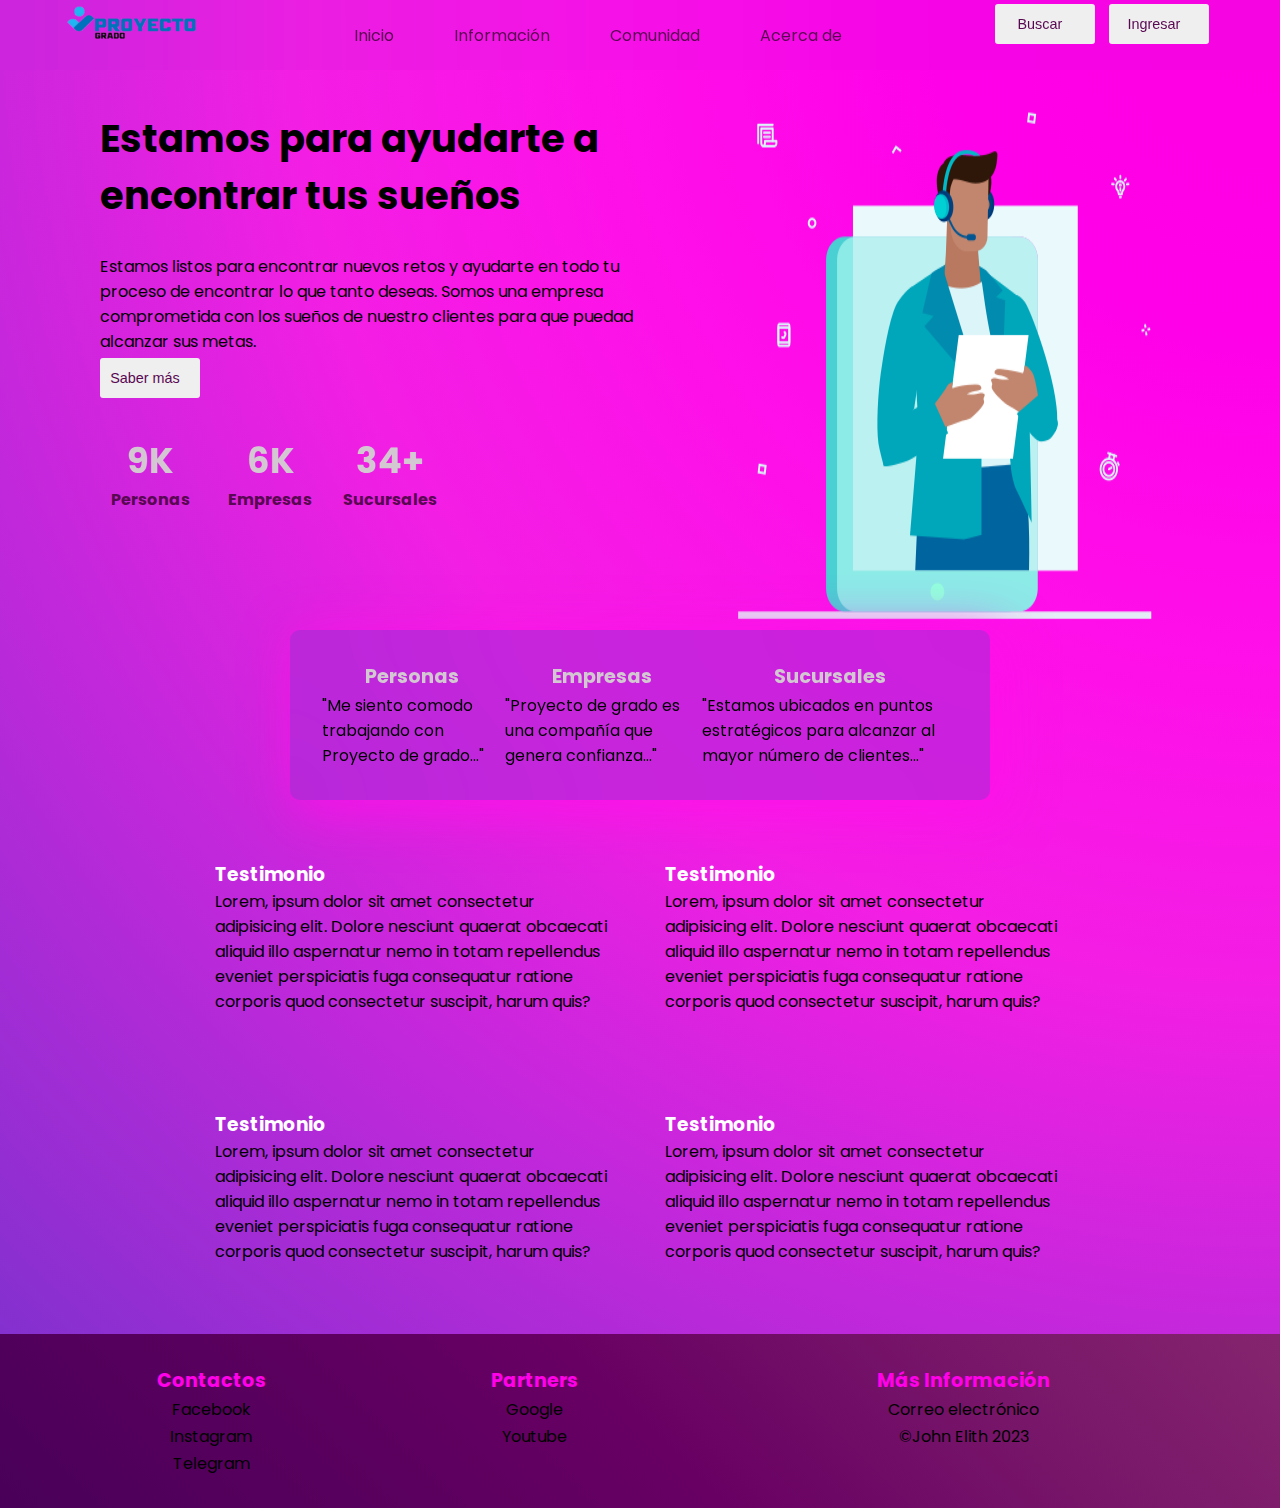
<file: index.html>
<!DOCTYPE html>
<html lang="es">
<head>
    <meta charset="UTF-8">
    <meta http-equiv="X-UA-Compatible" content="IE=edge">
    <meta name="viewport" content="width=device-width, initial-scale=1.0">
    <title>Landing Page</title>
    <link rel="stylesheet" href="css/style.css">
</head>
<body>
    <header>
        <nav>
            <a href="#">
                <img src="images/proyectoGrado1.png" alt="Logo de landing Page">
            </a>
            <!-- <img src="images/logo.png" alt="Logo pequeño"> -->
            <ul>
                <li><a href="#">Inicio</a></li>
                <li><a href="#">Información</a></li>
                <li><a href="#">Comunidad</a></li>
                <li><a href="#">Acerca de</a></li>
            </ul>
            <div class="botones">
                <button>Buscar</button>
                <button>Ingresar</button>
            </div>
        </nav>        
    </header>
    <main>
        <article>
            <section>
                <h1>Estamos para ayudarte a encontrar tus sueños</h1>
            </section>
            <section>
                <p>
                    Estamos listos para encontrar nuevos retos y ayudarte en todo tu proceso de encontrar lo que tanto deseas. Somos una empresa comprometida con los sueños de nuestro clientes para que puedad alcanzar sus metas.
                </p>
                <button class="btn-dos">Saber más</button>
            </section>
            <section class="seccion-abajo">
                <div class="secciones">
                    <h2>9K</h2>
                    <strong>Personas</strong>
                </div>
                <div class="secciones">
                    <h2>6K</h2>
                    <strong>Empresas</strong>
                </div>
                <div class="secciones">
                    <h2>34+</h2>
                    <strong>Sucursales</strong>
                </div>                            
            </section>
        </article>
        <aside>
            <img src="images/ayudante.png" alt="ayudante">
        </aside>
        <section class="seccion-al-lado">            
            <table>
                <thead>
                    <tr>
                        <th>Personas</th><th>Empresas</th><th>Sucursales</th>
                    </tr>
                </thead>
                <tbody>
                    <tr>
                        <td>"Me siento comodo trabajando con Proyecto de grado..."</td>
                        <td>"Proyecto de grado es una compañía que genera confianza..."</td>
                        <td>"Estamos ubicados en puntos estratégicos para alcanzar al mayor número de clientes..."</td>
                    </tr>
                </tbody>
            </table>
        </section>
    </main>
    <section class="seccion-final">
        <div class="mensajes">
            <h3>Testimonio</h3>
            <p>
                Lorem, ipsum dolor sit amet consectetur adipisicing elit. Dolore nesciunt quaerat obcaecati aliquid illo aspernatur nemo in totam repellendus eveniet perspiciatis fuga consequatur ratione corporis quod consectetur suscipit, harum quis?
            </p></div>
        <div class="mensajes">
            <h3>Testimonio</h3>
            <p>
                Lorem, ipsum dolor sit amet consectetur adipisicing elit. Dolore nesciunt quaerat obcaecati aliquid illo aspernatur nemo in totam repellendus eveniet perspiciatis fuga consequatur ratione corporis quod consectetur suscipit, harum quis?
            </p>
        </div>
        <div class="mensajes">
            <h3>Testimonio</h3>
            <p>
                Lorem, ipsum dolor sit amet consectetur adipisicing elit. Dolore nesciunt quaerat obcaecati aliquid illo aspernatur nemo in totam repellendus eveniet perspiciatis fuga consequatur ratione corporis quod consectetur suscipit, harum quis?
            </p>
        </div>
        <div class="mensajes">
            <h3>Testimonio</h3>
            <p>
                Lorem, ipsum dolor sit amet consectetur adipisicing elit. Dolore nesciunt quaerat obcaecati aliquid illo aspernatur nemo in totam repellendus eveniet perspiciatis fuga consequatur ratione corporis quod consectetur suscipit, harum quis?
            </p>
        </div>
    </section>
    <footer>
        <table>
            <thead>
                <tr><th>Contactos</th> <th>Partners</th> <th>Más Información</th></tr>
            </thead>
            <tbody>
                <tr>
                    <td><a href="https://es-la.facebook.com/">Facebook</a></td>
                    <td><a href="https://www.google.com/?hl=es">Google</a></td>
                    <td><a href="https://www.google.com/intl/es-419/gmail/about/">Correo electrónico</a></td>
                </tr>
                <tr>
                    <td><a href="https://www.instagram.com/p/CpFgE8cjWXu/">Instagram</a></td>
                    <td><a href="https://www.youtube.com/premium">Youtube</a></td>
                    <td>&copy;John Elith 2023</td>
                </tr>
                <tr>
                    <td><a href="https://web.telegram.org/k/">Telegram</a></td>
                </tr>
            </tbody>
        </table>
    </footer>
</body>
</html>
</file>
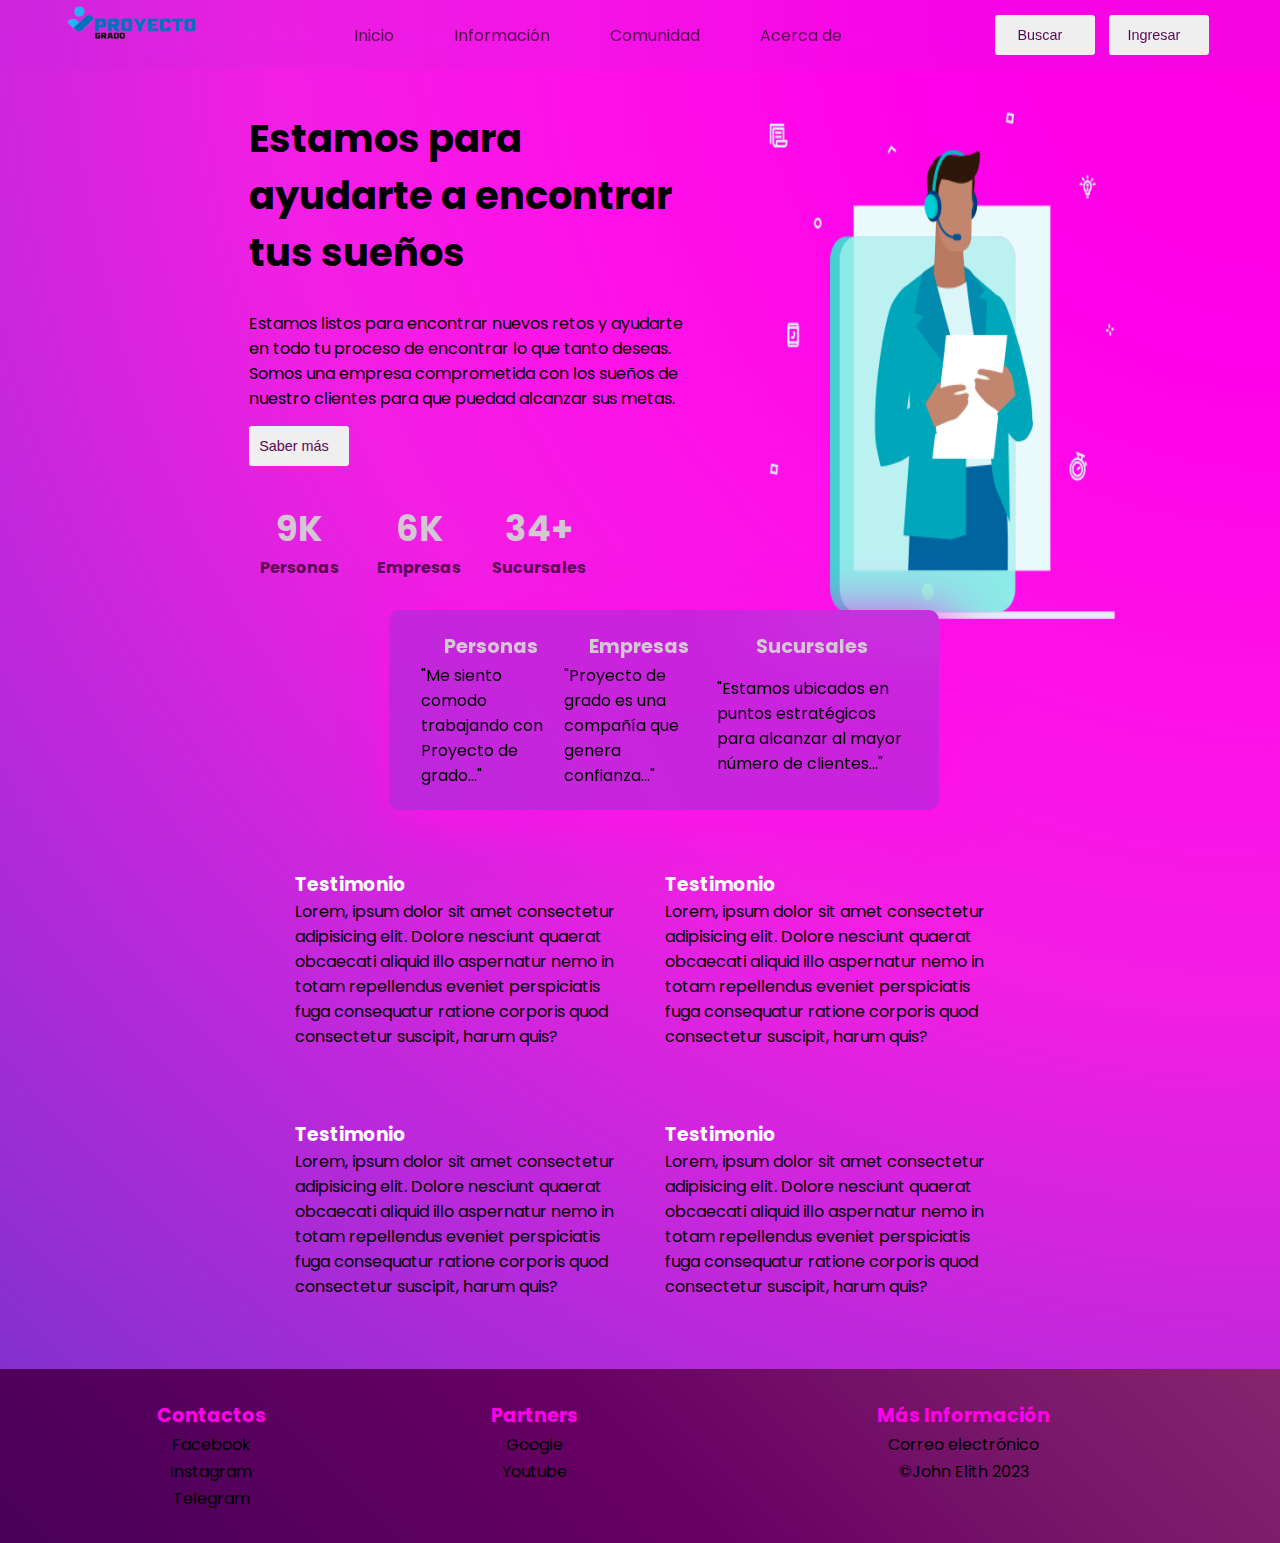
<file: landing_page/index.html>
<!DOCTYPE html>
<html lang="es">
<head>
    <meta charset="UTF-8">
    <meta http-equiv="X-UA-Compatible" content="IE=edge">
    <meta name="viewport" content="width=device-width, initial-scale=1.0">
    <title>Landing Page</title>
    <link rel="stylesheet" href="css/style.css">
</head>
<body>
    <header>
        <nav>
            <a href="#">
                <img src="images/proyectoGrado1.png" alt="Logo de landing Page" id="logo">
            </a>
            <img src="images/logo (3).png" alt="Logo pequeño" id="logo-pequeño">
            <ul>
                <li><a href="#">Inicio</a></li>
                <li><a href="#">Información</a></li>
                <li><a href="#">Comunidad</a></li>
                <li><a href="#">Acerca de</a></li>
            </ul>
            <div class="botones">
                <button>Buscar</button>
                <button>Ingresar</button>
            </div>
        </nav>        
    </header>
    <main>
        <article>
            <section>
                <h1>Estamos para ayudarte a encontrar tus sueños</h1>
            </section>
            <section>
                <p>
                    Estamos listos para encontrar nuevos retos y ayudarte en todo tu proceso de encontrar lo que tanto deseas. Somos una empresa comprometida con los sueños de nuestro clientes para que puedad alcanzar sus metas.
                </p>
                <button class="btn-dos">Saber más</button>
            </section>
            <section class="seccion-abajo">
                <div class="secciones">
                    <h2>9K</h2>
                    <strong>Personas</strong>
                </div>
                <div class="secciones">
                    <h2>6K</h2>
                    <strong>Empresas</strong>
                </div>
                <div class="secciones">
                    <h2>34+</h2>
                    <strong>Sucursales</strong>
                </div>                            
            </section>
        </article>
        <aside>
            <img src="images/ayudante.png" alt="ayudante">
        </aside>
        <section class="seccion-al-lado">            
            <table>
                <thead>
                    <tr>
                        <th>Personas</th><th>Empresas</th><th>Sucursales</th>
                    </tr>
                </thead>
                <tbody>
                    <tr>
                        <td>"Me siento comodo trabajando con Proyecto de grado..."</td>
                        <td>"Proyecto de grado es una compañía que genera confianza..."</td>
                        <td>"Estamos ubicados en puntos estratégicos para alcanzar al mayor número de clientes..."</td>
                    </tr>
                </tbody>
            </table>
        </section>
    </main>
    <section class="seccion-final">
        <div class="mensajes">
            <h3>Testimonio</h3>
            <p>
                Lorem, ipsum dolor sit amet consectetur adipisicing elit. Dolore nesciunt quaerat obcaecati aliquid illo aspernatur nemo in totam repellendus eveniet perspiciatis fuga consequatur ratione corporis quod consectetur suscipit, harum quis?
            </p></div>
        <div class="mensajes">
            <h3>Testimonio</h3>
            <p>
                Lorem, ipsum dolor sit amet consectetur adipisicing elit. Dolore nesciunt quaerat obcaecati aliquid illo aspernatur nemo in totam repellendus eveniet perspiciatis fuga consequatur ratione corporis quod consectetur suscipit, harum quis?
            </p>
        </div>
        <div class="mensajes">
            <h3>Testimonio</h3>
            <p>
                Lorem, ipsum dolor sit amet consectetur adipisicing elit. Dolore nesciunt quaerat obcaecati aliquid illo aspernatur nemo in totam repellendus eveniet perspiciatis fuga consequatur ratione corporis quod consectetur suscipit, harum quis?
            </p>
        </div>
        <div class="mensajes">
            <h3>Testimonio</h3>
            <p>
                Lorem, ipsum dolor sit amet consectetur adipisicing elit. Dolore nesciunt quaerat obcaecati aliquid illo aspernatur nemo in totam repellendus eveniet perspiciatis fuga consequatur ratione corporis quod consectetur suscipit, harum quis?
            </p>
        </div>
    </section>
    <footer>
        <table>
            <thead>
                <tr><th>Contactos</th> <th>Partners</th> <th>Más Información</th></tr>
            </thead>
            <tbody>
                <tr>
                    <td><a href="https://es-la.facebook.com/">Facebook</a></td>
                    <td><a href="https://www.google.com/?hl=es">Google</a></td>
                    <td><a href="https://www.google.com/intl/es-419/gmail/about/">Correo electrónico</a></td>
                </tr>
                <tr>
                    <td><a href="https://www.instagram.com/p/CpFgE8cjWXu/">Instagram</a></td>
                    <td><a href="https://www.youtube.com/premium">Youtube</a></td>
                    <td>&copy;John Elith 2023</td>
                </tr>
                <tr>
                    <td><a href="https://web.telegram.org/k/">Telegram</a></td>
                </tr>
            </tbody>
        </table>
    </footer>
</body>
</html>
</file>
<file: css/style.css>
@import url("https://fonts.googleapis.com/css2?family=Poppins:wght@300&display=swap");
* {
  padding: 0;
  margin: 0;
  box-sizing: border-box;
}

body {
  background-image: radial-gradient(circle at 100% 0%, #ff00e2 0, #ff00e8 16.67%, #ff0fe9 33.33%, #f31ee4 50%, #c727dc 66.67%, #9d2dd4 83.33%, #7332cc 100%);
  font-family: "Poppins", sans-serif;
}

header {
  width: 100%;
  display: grid;
  grid-template-rows: 50px auto;
}

header nav {
  width: inherit;
  height: 70px;
  position: fixed;
  display: flex;
  justify-content: space-around;
  background: rgba(156, 45, 212, 0.094);
  -webkit-backdrop-filter: blur(50px);
          backdrop-filter: blur(50px);
}

nav ul {
  display: flex;
  justify-content: space-between;
  align-items: center;
}
nav ul li {
  padding: 30px;
  list-style: none;
}
nav ul a {
  text-decoration: none;
  color: #590852;
}
nav ul a:hover {
  border-bottom: 2px solid #e1e1e1;
}

button, .btn-dos {
  width: 100px;
  height: 40px;
  padding-right: 10px;
  border: none;
  margin-right: 10px;
  margin-top: 4px;
  border-radius: 3px;
  cursor: pointer;
  color: #590852;
  font-size: 0.9em;
}

button:hover {
  background: #9d2dd4;
  color: white;
  box-shadow: 6px 5px 49px 5px rgba(157, 45, 212, 0.9);
  -webkit-box-shadow: 6px 5px 49px 5px rgba(157, 45, 212, 0.9);
  -moz-box-shadow: 6px 5px 49px 5px rgba(157, 45, 212, 0.9);
}

.btn-dos:hover {
  background: rgb(189, 10, 172);
  box-shadow: 9px 18px 37px 14px rgba(128, 5, 109, 0.79);
  -webkit-box-shadow: 9px 18px 37px 14px rgba(128, 5, 109, 0.79);
  -moz-box-shadow: 9px 18px 37px 14px rgba(128, 5, 109, 0.79);
}

main {
  display: grid;
  grid-template-rows: 600px auto auto;
  grid-template-columns: 600px 500px;
  flex-flow: row wrap;
  margin-top: 30px;
  padding: 20px;
  justify-content: center;
}

article {
  gap: 10px;
  display: flex;
  flex-wrap: row wrap;
  flex-direction: column;
}

h1 {
  font-size: 3vw;
}

section {
  margin: 10px;
}

.seccion-abajo {
  display: flex;
  gap: 20px;
}

.secciones {
  display: flex;
  flex-direction: column;
  justify-content: center;
  align-items: center;
  width: 100px;
  height: 90px;
}
.secciones h2 {
  font-size: 2.2em;
  color: #d3c7d2;
}
.secciones strong {
  color: #590852;
}

aside img {
  margin-top: -60px;
  width: 40vw;
  height: 50vw;
}

.seccion-al-lado {
  display: flex;
  justify-content: space-around;
  align-items: center;
  width: 700px;
  gap: 20px;
  background: rgba(156, 45, 212, 0.489);
  -webkit-backdrop-filter: blur(50px);
          backdrop-filter: blur(50px);
  border-radius: 10px;
  margin-top: -70px;
  margin-left: 200px;
  box-shadow: 9px 9px 49px 5px rgba(255, 15, 233, 0.79);
  -webkit-box-shadow: 9px 9px 49px 5px rgba(255, 15, 233, 0.79);
  -moz-box-shadow: 9px 9px 49px 5px rgba(255, 15, 233, 0.79);
}

table {
  padding: 30px;
}

tr th {
  font-size: 1.2em;
  color: #d3c7d2;
}

.seccion-final {
  width: inherit;
  display: grid;
  justify-content: center;
  flex-flow: row wrap;
  grid-template-rows: 200px auto;
  grid-template-columns: 400px 400px;
  gap: 50px;
  padding: 20px;
  margin-bottom: 50px;
}
.seccion-final h3 {
  color: white;
}

footer {
  width: inherit;
  background-image: linear-gradient(225deg, #85246e 0, #771569 25%, #680063 50%, #58005d 75%, #490059 100%);
}
footer table {
  width: 100%;
  text-align: center;
}
footer tr th {
  color: #ff00e8;
}
footer td a {
  color: black;
  text-decoration: none;
}
footer td a:hover {
  color: #ff00e8;
}/*# sourceMappingURL=style.css.map */
</file>
<file: landing_page/css/style.css>
@charset "UTF-8";
@import url("https://fonts.googleapis.com/css2?family=Poppins:wght@300&display=swap");
* {
  padding: 0;
  margin: 0;
  box-sizing: border-box;
}

body {
  background-image: radial-gradient(circle at 100% 0%, #ff00e2 0, #ff00e8 16.67%, #ff0fe9 33.33%, #f31ee4 50%, #c727dc 66.67%, #9d2dd4 83.33%, #7332cc 100%);
  font-family: "Poppins", sans-serif;
}

header {
  width: 100%;
  display: grid;
  grid-template-rows: 50px auto;
}

header nav {
  width: inherit;
  height: 70px;
  position: fixed;
  display: flex;
  justify-content: space-around;
  background: rgba(156, 45, 212, 0.094);
  -webkit-backdrop-filter: blur(50px);
          backdrop-filter: blur(50px);
}

nav ul {
  display: flex;
  justify-content: space-between;
  align-items: center;
}
nav ul li {
  padding: 30px;
  list-style: none;
}
nav ul a {
  text-decoration: none;
  color: #590852;
}
nav ul a:hover {
  border-bottom: 2px solid #e1e1e1;
}

button, .btn-dos {
  width: 100px;
  height: 40px;
  padding-right: 10px;
  border: none;
  margin-right: 10px;
  margin-top: 15px;
  border-radius: 3px;
  cursor: pointer;
  color: #590852;
  font-size: 0.9em;
}

button:hover {
  background: #9d2dd4;
  color: white;
  box-shadow: 6px 5px 49px 5px rgba(157, 45, 212, 0.9);
  -webkit-box-shadow: 6px 5px 49px 5px rgba(157, 45, 212, 0.9);
  -moz-box-shadow: 6px 5px 49px 5px rgba(157, 45, 212, 0.9);
}

.btn-dos:hover {
  background: rgb(189, 10, 172);
  box-shadow: 10px 10px 33px 4px rgba(189, 10, 172, 0.9);
  -webkit-box-shadow: 10px 10px 33px 4px rgba(189, 10, 172, 0.9);
  -moz-box-shadow: 10px 10px 33px 4px rgba(189, 10, 172, 0.9);
}

main {
  width: 100%;
  display: grid;
  grid-template-rows: 550px auto auto;
  grid-template-columns: 472px 330px;
  flex-flow: row wrap;
  margin-top: 30px;
  padding: 20px;
  justify-content: center;
}

article {
  gap: 10px;
  display: flex;
  flex-wrap: row wrap;
  flex-direction: column;
}

h1 {
  font-size: 3vw;
}

section {
  margin: 10px;
}

.seccion-abajo {
  display: flex;
  gap: 20px;
}

.secciones {
  display: flex;
  flex-direction: column;
  justify-content: center;
  align-items: center;
  width: 100px;
  height: 90px;
}
.secciones h2 {
  font-size: 2.2em;
  color: #d3c7d2;
}
.secciones strong {
  color: #590852;
}

main aside {
  width: 300px;
}

aside img {
  margin-top: -60px;
  width: 35vw;
  height: 50vw;
}

.seccion-al-lado {
  display: flex;
  justify-content: space-around;
  align-items: center;
  width: 550px;
  height: 200px;
  gap: 20px;
  background: rgba(156, 45, 212, 0.489);
  -webkit-backdrop-filter: blur(50px);
          backdrop-filter: blur(50px);
  border-radius: 10px;
  margin-top: -40px;
  margin-left: 150px;
  box-shadow: 9px 9px 49px 5px rgba(255, 15, 233, 0.79);
  -webkit-box-shadow: 9px 9px 49px 5px rgba(255, 15, 233, 0.79);
  -moz-box-shadow: 9px 9px 49px 5px rgba(255, 15, 233, 0.79);
}

table {
  padding: 30px;
}

tr th {
  font-size: 1.2em;
  color: #d3c7d2;
}

.seccion-final {
  width: inherit;
  display: grid;
  justify-content: center;
  flex-flow: row wrap;
  grid-template-rows: 200px auto;
  grid-template-columns: 320px 320px;
  gap: 50px;
  padding: 20px;
  margin-bottom: 50px;
}
.seccion-final h3 {
  color: white;
}

footer {
  width: inherit;
  background-image: linear-gradient(225deg, #85246e 0, #771569 25%, #680063 50%, #58005d 75%, #490059 100%);
}
footer table {
  width: 100%;
  text-align: center;
}
footer tr th {
  color: #ff00e8;
}
footer td a {
  color: black;
  text-decoration: none;
}
footer td a:hover {
  color: #ff00e8;
}

@media screen and (max-width: 768px) {
  body {
    background-image: radial-gradient(circle at 50% -20.71%, #ade5ff 0, #7dcefb 25%, #3cb5f2 50%, #009ce9 75%, #0085e0 100%);
  }
  header nav {
    flex-flow: row wrap;
    height: auto;
  }
  #logo {
    display: none;
  }
  button {
    margin-bottom: 20px;
  }
  main {
    grid-template-columns: 1fr;
  }
  article {
    display: flex;
    justify-content: center;
    align-items: center;
    width: 600px;
    height: auto;
    margin: 30px 20px 0px 20px;
    text-align: center;
  }
  main aside {
    width: inherit;
    display: flex;
    justify-content: center;
    margin-bottom: 20px;
  }
  aside img {
    width: 85vw;
  }
  .seccion-al-lado {
    margin-top: -100px;
    margin-left: 70px;
    background: rgba(156, 45, 212, 0.211);
    box-shadow: 10px 10px 33px 4px rgba(156, 45, 212, 0.32);
    -webkit-box-shadow: 10px 10px 33px 4px rgba(156, 45, 212, 0.32);
    -moz-box-shadow: 10px 10px 33px 4px rgba(156, 45, 212, 0.32);
  }
}
@media screen and (min-width: 768px) {
  #logo-pequeño {
    display: none;
    height: 10px;
    width: 50px;
  }
}/*# sourceMappingURL=style.css.map */
</file>
